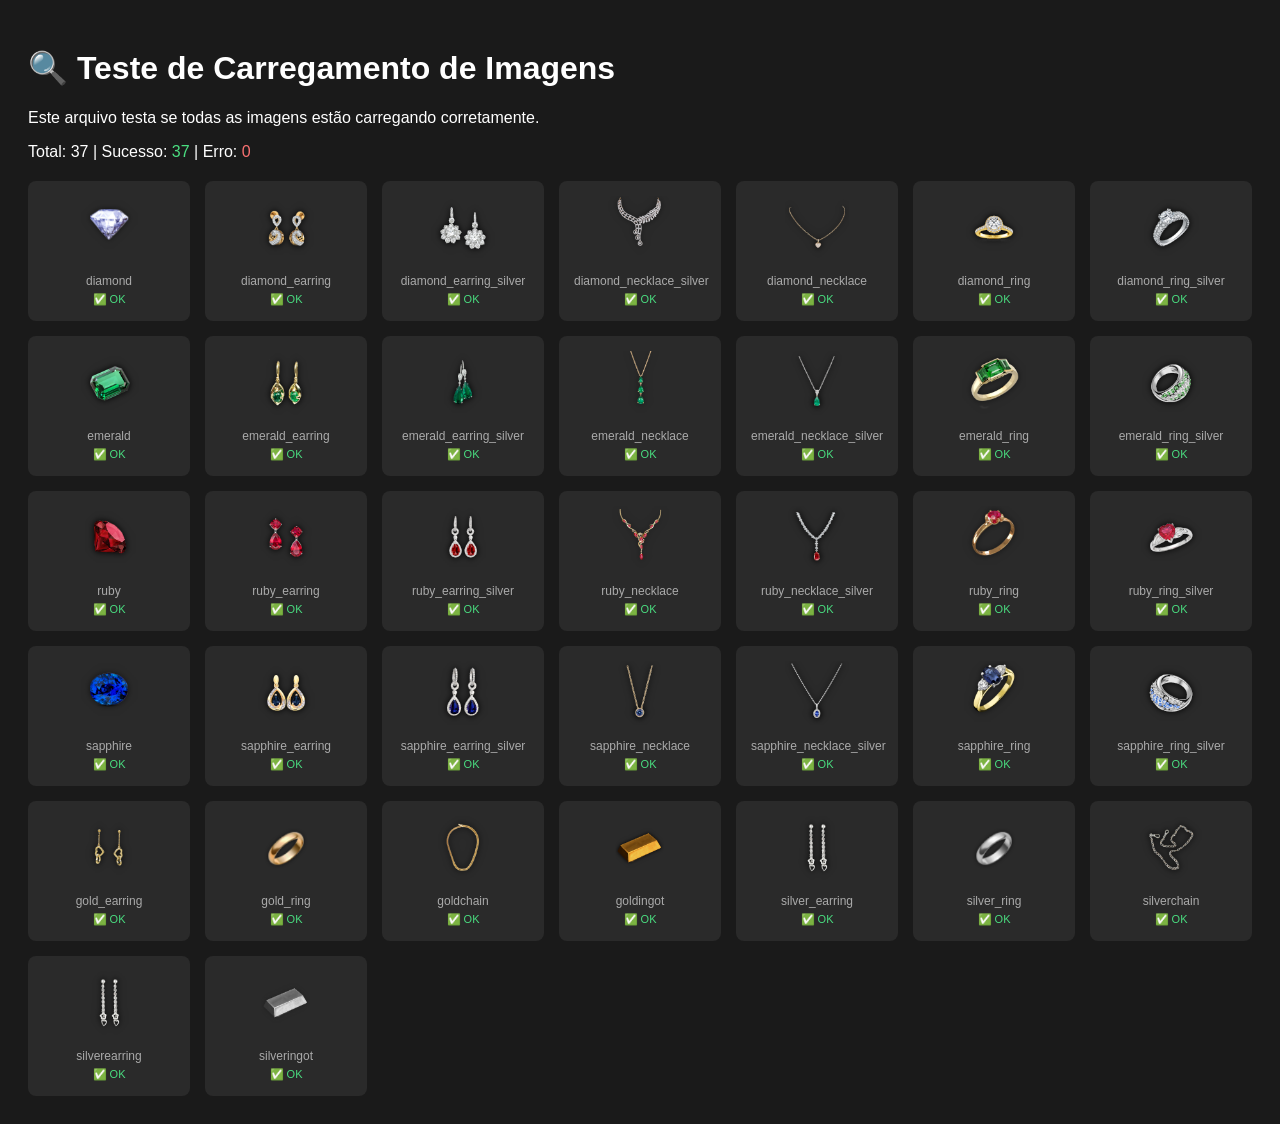
<file: html/test_images.html>
<!DOCTYPE html>
<html lang="pt-BR">
<head>
    <meta charset="UTF-8">
    <meta name="viewport" content="width=device-width, initial-scale=1.0">
    <title>Teste de Imagens - Jewelry Shop</title>
    <style>
        body {
            font-family: Arial, sans-serif;
            padding: 20px;
            background: #1a1a1a;
            color: white;
        }
        .grid {
            display: grid;
            grid-template-columns: repeat(auto-fill, minmax(150px, 1fr));
            gap: 15px;
            margin-top: 20px;
        }
        .item {
            background: #2a2a2a;
            padding: 15px;
            border-radius: 8px;
            text-align: center;
        }
        .item img {
            width: 64px;
            height: 64px;
            object-fit: contain;
            margin-bottom: 10px;
        }
        .item-name {
            font-size: 12px;
            color: #aaa;
        }
        .status {
            margin-top: 5px;
            font-size: 11px;
        }
        .success { color: #4ade80; }
        .error { color: #f87171; }
    </style>
</head>
<body>
    <h1>🔍 Teste de Carregamento de Imagens</h1>
    <p>Este arquivo testa se todas as imagens estão carregando corretamente.</p>
    
    <div id="stats">
        <p>Total: <span id="total">0</span> | Sucesso: <span id="success" class="success">0</span> | Erro: <span id="error" class="error">0</span></p>
    </div>
    
    <div class="grid" id="grid"></div>

    <script>
        const items = [
            'diamond', 'diamond_earring', 'diamond_earring_silver', 'diamond_necklace_silver', 
            'diamond_necklace', 'diamond_ring', 'diamond_ring_silver',
            'emerald', 'emerald_earring', 'emerald_earring_silver', 'emerald_necklace', 
            'emerald_necklace_silver', 'emerald_ring', 'emerald_ring_silver',
            'ruby', 'ruby_earring', 'ruby_earring_silver', 'ruby_necklace', 
            'ruby_necklace_silver', 'ruby_ring', 'ruby_ring_silver',
            'sapphire', 'sapphire_earring', 'sapphire_earring_silver', 'sapphire_necklace', 
            'sapphire_necklace_silver', 'sapphire_ring', 'sapphire_ring_silver',
            'gold_earring', 'gold_ring', 'goldchain', 'goldingot',
            'silver_earring', 'silver_ring', 'silverchain', 'silverearring', 'silveringot'
        ];

        let successCount = 0;
        let errorCount = 0;
        const grid = document.getElementById('grid');

        document.getElementById('total').textContent = items.length;

        items.forEach(itemId => {
            const div = document.createElement('div');
            div.className = 'item';
            
            const img = document.createElement('img');
            img.src = `assets/${itemId}.png`;
            img.alt = itemId;
            
            const name = document.createElement('div');
            name.className = 'item-name';
            name.textContent = itemId;
            
            const status = document.createElement('div');
            status.className = 'status';
            status.textContent = 'Carregando...';
            
            img.onload = function() {
                status.textContent = '✅ OK';
                status.className = 'status success';
                successCount++;
                document.getElementById('success').textContent = successCount;
            };
            
            img.onerror = function() {
                status.textContent = '❌ ERRO';
                status.className = 'status error';
                errorCount++;
                document.getElementById('error').textContent = errorCount;
                img.style.display = 'none';
            };
            
            div.appendChild(img);
            div.appendChild(name);
            div.appendChild(status);
            grid.appendChild(div);
        });
    </script>
</body>
</html>
</file>
